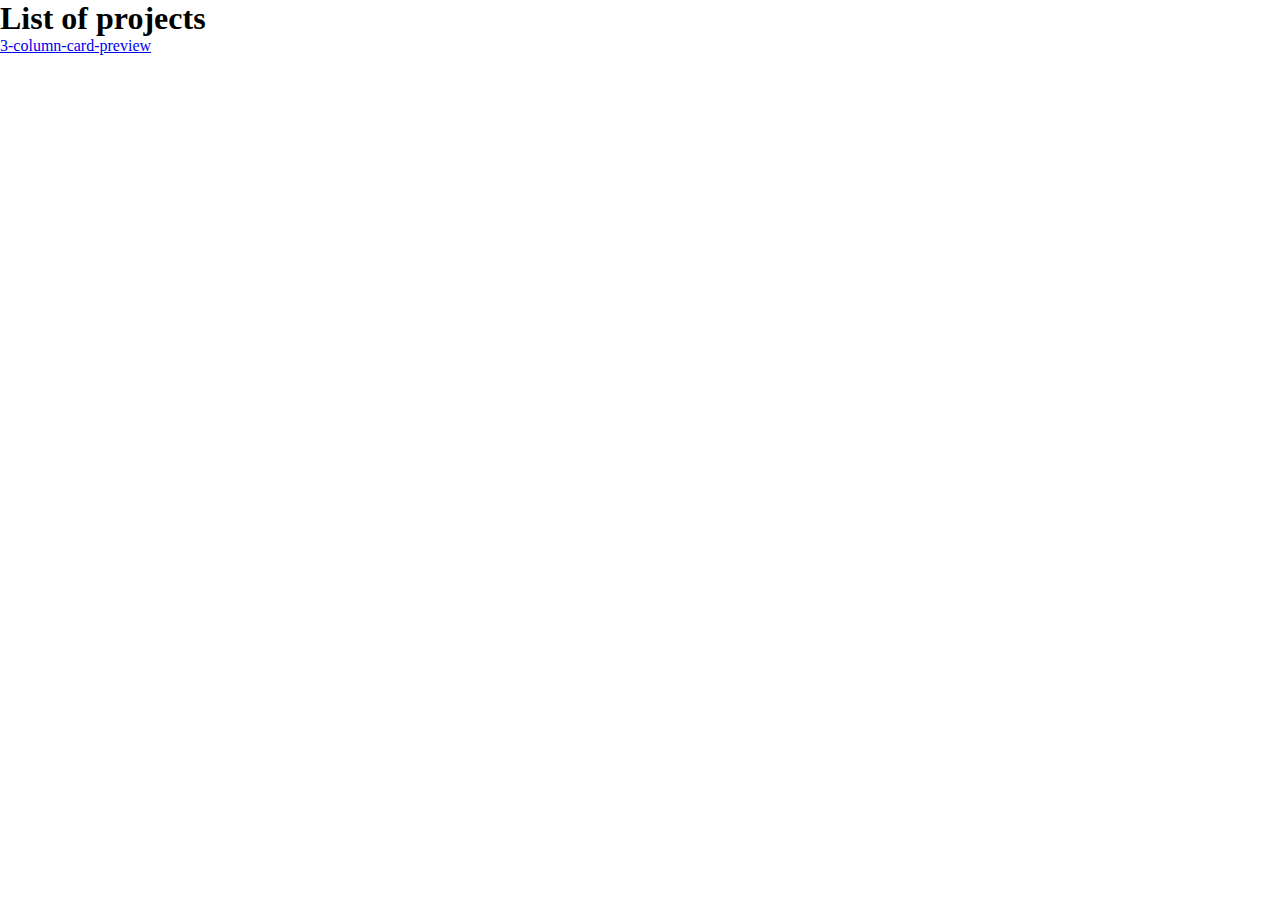
<file: index.html>
<!DOCTYPE html>
<html lang="en">
<head>
  <meta charset="UTF-8">
  <meta http-equiv="X-UA-Compatible" content="IE=edge">
  <meta name="viewport" content="width=device-width, initial-scale=1.0">
  <title>Frontend Mentor Projects | Ritesh</title>
  <style>
    *,*::after,*::before {
      box-sizing: border-box;
      margin: 0;
      padding: 0;
    }

  </style>
</head>
<body>
  <h1>List of projects</h1>
  <ul class="project-list">
    <li><a href="./3-column-card-preview/">3-column-card-preview</a></li>
  </ul>
</body>
</html>
</file>
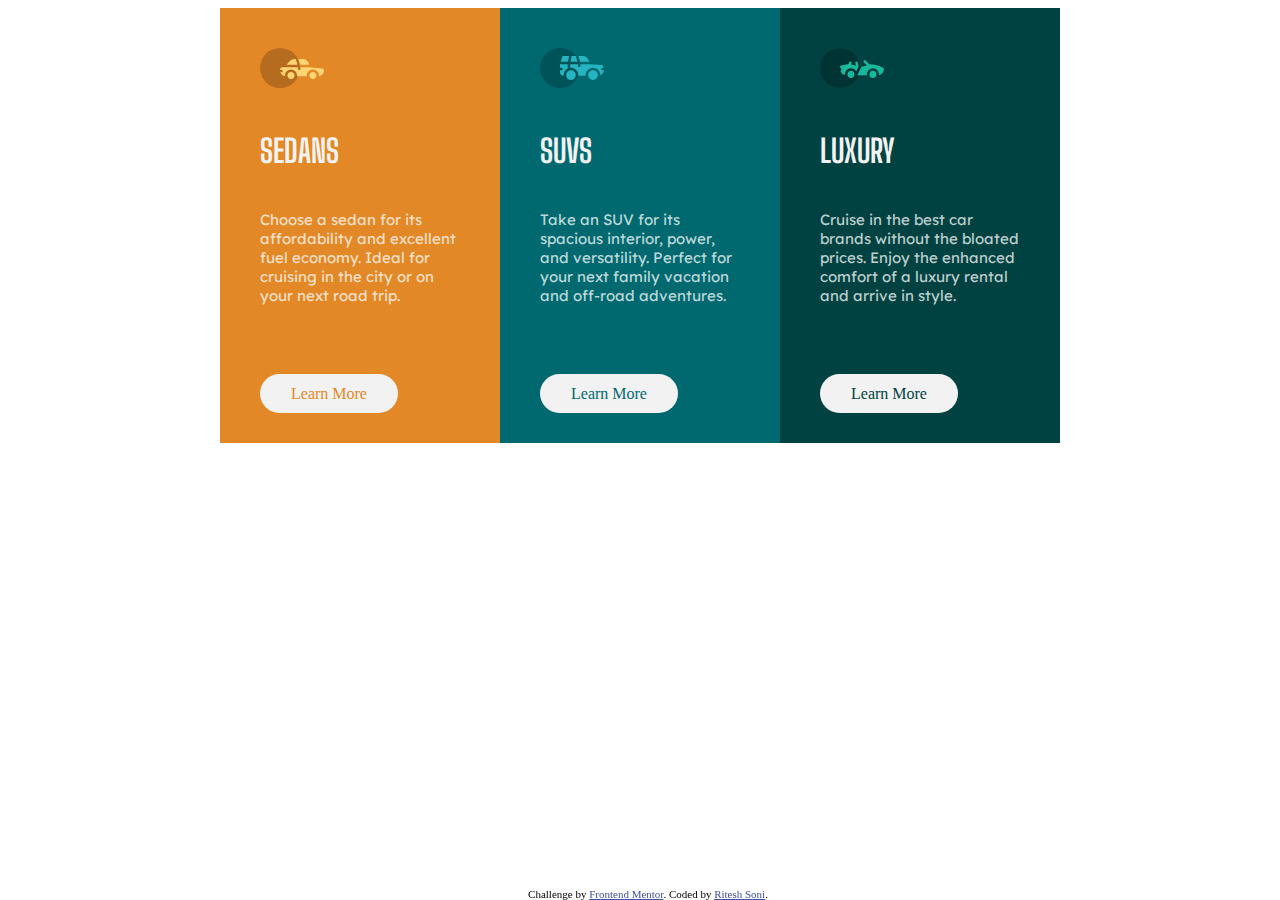
<file: 3-column-card-preview/index.html>
<!DOCTYPE html>
<html lang="en">
<head>
  <meta charset="UTF-8">
  <meta name="viewport" content="width=device-width, initial-scale=1.0"> <!-- displays site properly based on user's device -->

  <link rel="icon" type="image/png" sizes="32x32" href="./images/favicon-32x32.png">
  <link rel="stylesheet" href="style.css">
  <title>Frontend Mentor | 3-column preview card component</title>
</head>
<body>
  
  <label id="vehicle-list-label" class="sr-only"></label>
  <div class="vehicle-types" role="list" aria-labelledby="vehicle-list-label">
    <div class="vehicle-type-card sedan" role="listitem">
      <img src="images/icon-sedans.svg" alt="">
      <h2 class="vehicle-type-title">Sedans</h2>
      <p class="vehicle-type-details">
        Choose a sedan for its affordability and excellent fuel economy. Ideal for cruising in the city or on your next road trip.
      </p>
      <a href="http://" tabindex="0">Learn More</a>
    </div>
    <div class="vehicle-type-card suv" role="listitem">
      <img src="images/icon-suvs.svg" alt="">
      <h2 class="vehicle-type-title">SUVs</h2>
      <p class="vehicle-type-details">
        Take an SUV for its spacious interior, power, and versatility. Perfect for your next family vacation
        and off-road adventures.
      </p>
      <a href="http://" tabindex="0">Learn More</a>
    </div>
    <div class="vehicle-type-card luxury" role="listitem">
      <img src="images/icon-luxury.svg" alt="">
      <h2 class="vehicle-type-title">Luxury</h2>
      <p class="vehicle-type-details">
        Cruise in the best car brands without the bloated prices. Enjoy the enhanced comfort of a luxury
        rental and arrive in style.
      </p>
      <a href="http://" tabindex="0">Learn More</a>
    </div>
  </div>
  
  <div class="attribution">
    Challenge by <a href="https://www.frontendmentor.io?ref=challenge" target="_blank">Frontend Mentor</a>. 
    Coded by <a href="https://github.com/soni-ritesh">Ritesh Soni</a>.
  </div>
</body>
</html>
</file>
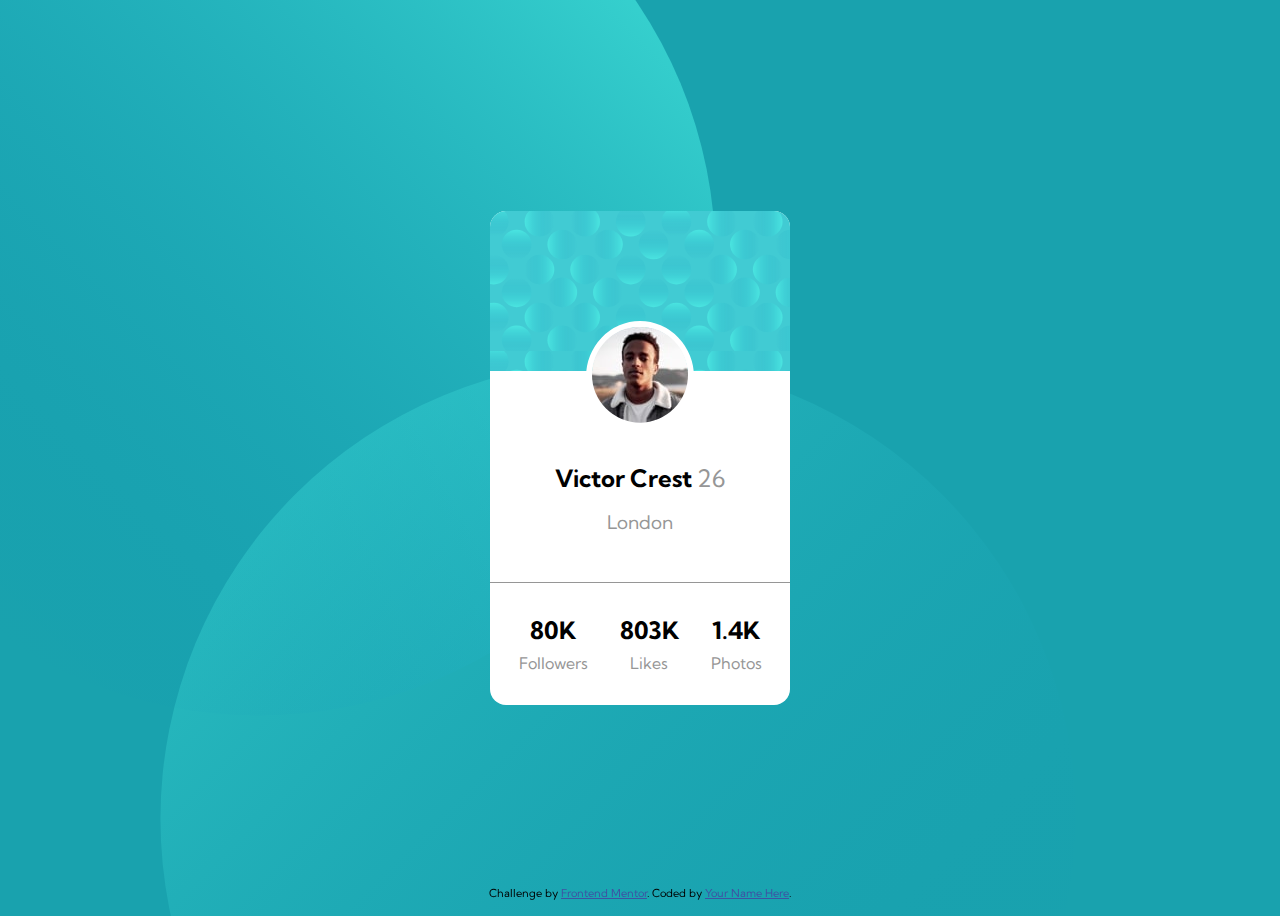
<file: profile-card-component-main/index.html>
<!DOCTYPE html>
<html lang="en">
<head>
  <meta charset="UTF-8">
  <meta name="viewport" content="width=device-width, initial-scale=1.0"> <!-- displays site properly based on user's device -->

  <link rel="icon" type="image/png" sizes="32x32" href="./images/favicon-32x32.png">
  <link rel="preconnect" href="https://fonts.gstatic.com">
  <link
    href="https://fonts.googleapis.com/css2?family=Kumbh+Sans:wght@400;700&display=swap" 
    rel="stylesheet"
  >
  <link rel="stylesheet" href="./profile-card.css">
  <title>Frontend Mentor | Profile card component</title>

  <!-- Feel free to remove these styles or customise in your own stylesheet 👍 -->
  <style>
    .attribution {
      font-size: 11px;
      text-align: center;
      position: fixed;
      bottom: 0;
      margin: auto; 
    }
    .attribution a { color: hsl(228, 45%, 44%); }
  </style>
</head>
<body>
  <div class="card">
    <div class="card-header">
      <div class="card-background"></div>
      <div class="circle-wrap"><img src="./images/image-victor.jpg" alt="Image of Victor"></div>
      <h2 class="card-title">Victor Crest <span class="card-title-annotation">26</span></h2>
      <h3 class="card-subtitle">London</h3>
    </div>
    <div class="card-footer">
      <div class="card-detail">
        <span class="card-detail-number">80K</span>
        <span class="card-detail-type">Followers</span>
      </div>
      <div class="card-detail">
        <span class="card-detail-number">803K</span>
        <span class="card-detail-type">Likes</span>
      </div>
      <div class="card-detail">
        <span class="card-detail-number">1.4K</span>
        <span class="card-detail-type">Photos</span>
      </div>
    </div>
  </div>
  <div class="attribution">
    Challenge by <a href="https://www.frontendmentor.io?ref=challenge" target="_blank">Frontend Mentor</a>. 
    Coded by <a href="#">Your Name Here</a>.
  </div>
</body>
</html>
</file>
<file: 3-column-card-preview/style.css>
@import url('https://fonts.googleapis.com/css2?family=Big+Shoulders+Display:wght@700&family=Lexend+Deca&display=swap');

:root {
  --orange-bright: hsl(31, 77%, 52%);
  --cyan-dark: hsl(184, 100%, 22%);
  --cyan-very-dark: hsl(179, 100%, 13%);
  --gray-1: hsl(0, 0%, 95%);
  --white-transparent: hsla(0, 0%, 100%, 0.75);

  --card-width: 200px;
}

.vehicle-types {
  margin: auto;
  display: flex;
  flex-direction: row;
  flex-wrap: no-wrap;
  justify-content: center;
}

@media screen and (max-width: 400px)  {
  .vehicle-types {
    flex-direction: column;
    align-items: center;
  }
}

.vehicle-type-card {
  max-width: var(--card-width);
  padding: 40px;
}

.vehicle-type-card a {
  padding: 10px 30px;
  border-radius: 500px;
  background-color: var(--gray-1);
  text-decoration: none;
  border: 1px solid transparent;
}

.vehicle-type-card.sedan a {
  color: var(--orange-bright);
}

.vehicle-type-card.suv a {
  color: var(--cyan-dark);
}

.vehicle-type-card.luxury a {
  color: var(--cyan-very-dark);
}

.vehicle-type-card a:hover {
  border: 1px solid var(--gray-1);
  color: var(--gray-1);
  background-color: transparent;
}

.vehicle-type-card.sedan {
  background-color: var(--orange-bright)
}

.vehicle-type-card.suv {
  background-color: var(--cyan-dark)
}

.vehicle-type-card.luxury {
  background-color: var(--cyan-very-dark);
}

.vehicle-type-title {
  text-transform: uppercase;
  font-family: 'Big Shoulders Display', cursive;
  font-size: 32px;
  color: var(--gray-1);
  margin: 40px 0px;
}

.vehicle-type-details {
  font-family: 'Lexend Deca', sans-serif;
  font-size: 15px;
  color: hsla(0, 0%, 100%, 0.75);
  margin-bottom: 80px;
}

.sr-only:not(:focus):not(:active) {
  clip: rect(0 0 0 0); 
  clip-path: inset(50%);
  height: 1px;
  overflow: hidden;
  position: absolute;
  white-space: nowrap; 
  width: 1px;
}

.attribution { font-size: 11px; text-align: center; }
.attribution a { color: hsl(228, 45%, 44%); }
.attribution { position: fixed; bottom:  0; width:  100%; }
</file>
<file: profile-card-component-main/profile-card.css>
:root {
  --primary-1: hsl(185, 75%, 39%);
  --primary-2: hsl(229, 23%, 23%);
  --primary-3: hsl(227, 10%, 46%);
  --secondary-1: hsl(0, 0%, 59%);
}

body {
  font-family: 'Kumbh Sans', sans-serif;
  background-color: var(--primary-1);
  background-image: url(./images/bg-pattern-top.svg),
    url(./images//bg-pattern-bottom.svg);
  background-position: -200px -200px, 160px 360px;
  background-size: contain;
  background-repeat: no-repeat;
  height: 100vh;
  display: flex;
  align-items: center;
  justify-content: center;
}

.card {
  width: min(300px, calc(90%));
  background-color: white;
  border: 1px transparent;
  border-radius: 1rem;
}

.card-background {
  height: 160px;
  width: 100%;
  border-top-left-radius: 1rem;
  border-top-right-radius: 1rem;
  background-image: url(./images/bg-pattern-card.svg);
}

.card-header {
  display: flex;
  flex-direction: column;
  align-items: center;
  border-bottom: 1px solid var(--secondary-1);
}

.circle-wrap {
  border: 6px solid white;
  border-radius: 50%;
  position: relative;
  top: -50px;
}

.card-header img {
  clip-path: circle(50% at center);
  outline: 2px solid white;
}

.card-header img::before {
  height: 110%;
  width: 110%;
  clip-path: circle(50% at center);
  position: absolute;
  top: 0;
  right: 0;
  bottom: 0;
  left: 0;
}

.card-title {
  margin-top: -20px;
  margin-bottom: 0;
}

.card-title .card-title-annotation {
  font-weight: 400;
  color: var(--secondary-1);
}

.card-subtitle {
  font-weight: 400;
  color: var(--secondary-1);
  margin-bottom: 3rem;
}

.card-footer {
  display: flex;
  justify-content: center;
}

.card-detail {
  display: flex;
  flex-direction: column;
  align-items: center;
  padding: 2rem 1rem;
}

.card-detail > .card-detail-number {
  font-weight: 700;
  font-size: 1.5rem;
  margin-bottom: .5rem;
}

.card-detail > .card-detail-type {
  color: var(--secondary-1);
}
</file>
